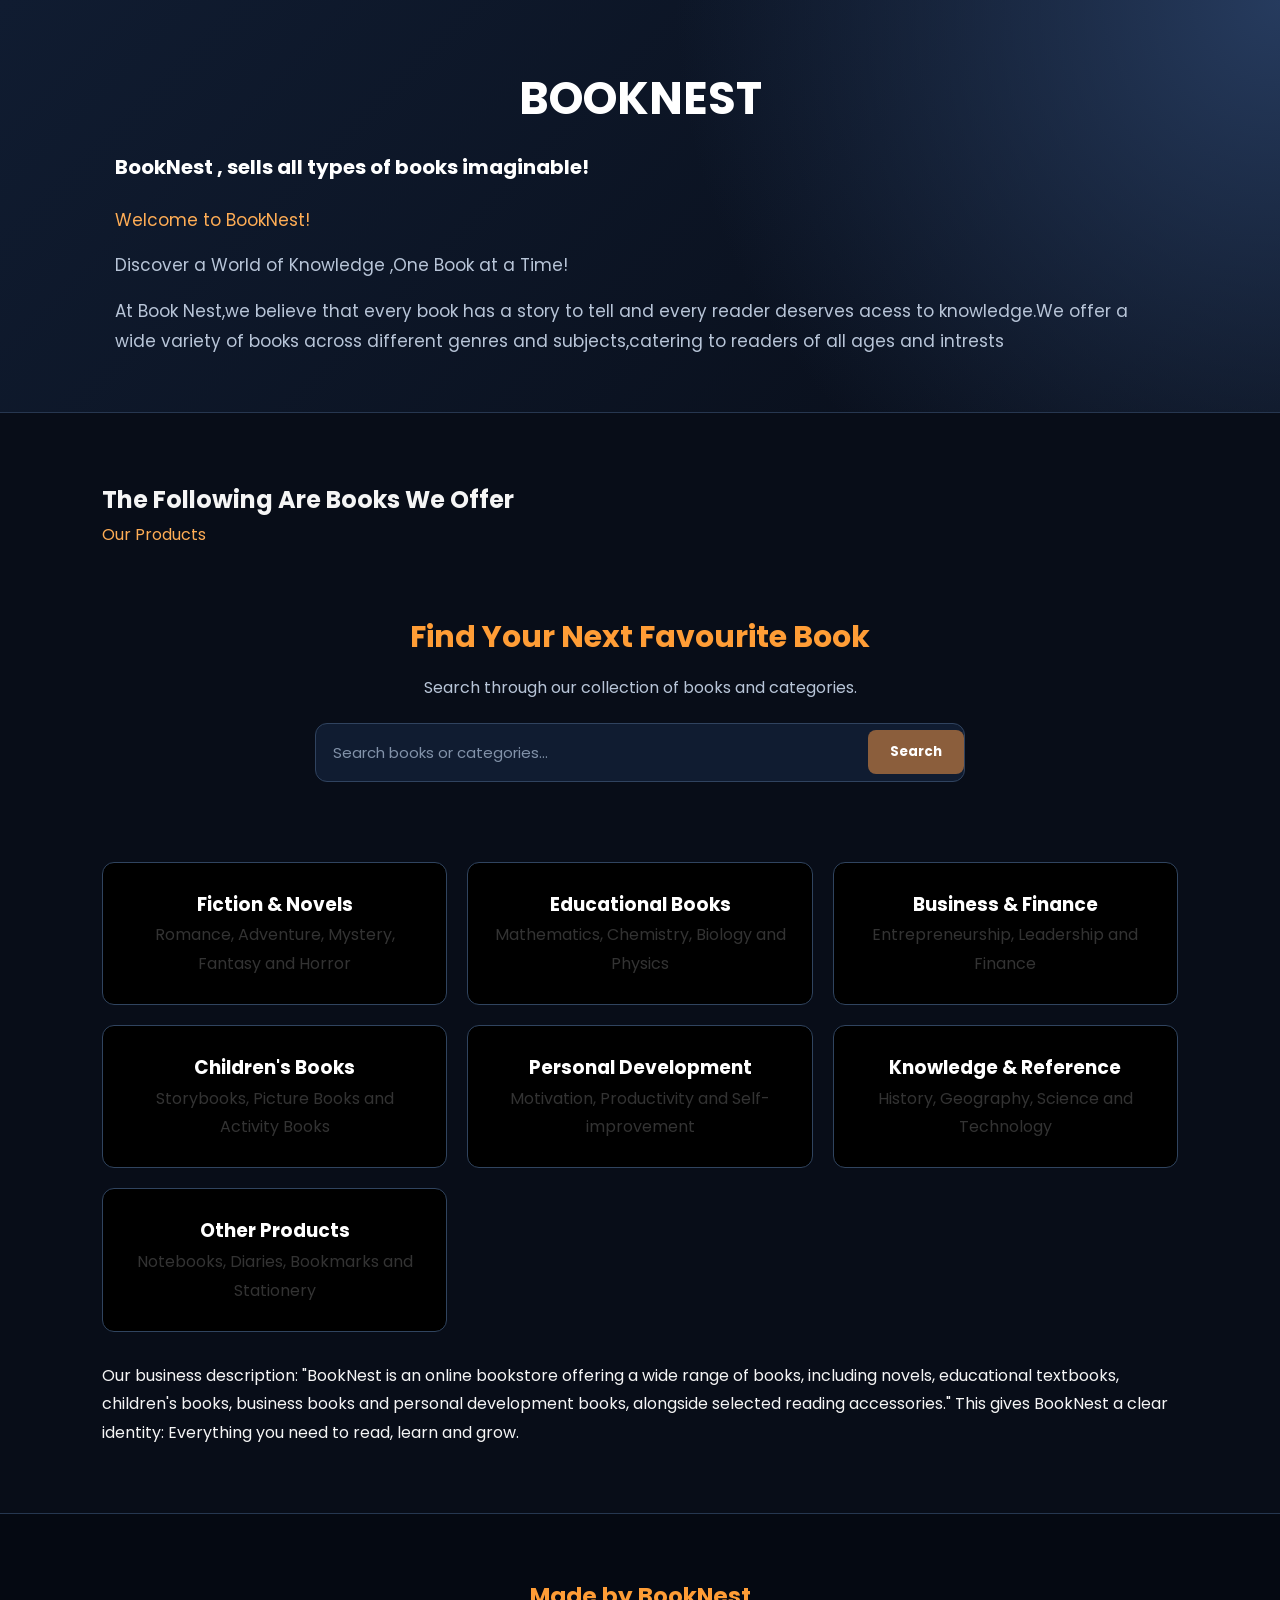
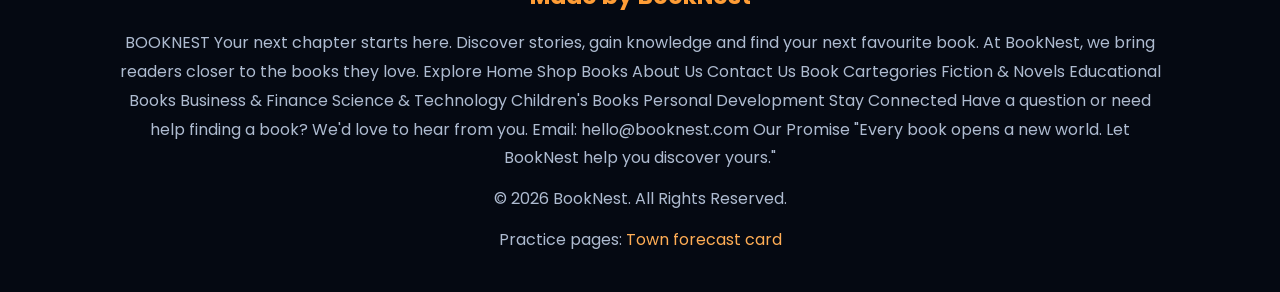
<file: index.html>
<!DOCTYPE html>
<html lang="en">
<head>
  <meta charset="UTF-8">
  <meta name="viewport" content="width=device-width, initial-scale=1">
  <title>BOOKNEST</title>
  <link rel="icon" href="data:,">
  <link rel="stylesheet" href="style.css">
</head>
<body>
  <a class="skip-link" href="#main">Skip to the main content</a>
  

  <header>
    <h1>BOOKNEST</h1>
    <h2>BookNest , sells all types of books imaginable!</h2>
    <p class="note">Welcome to BookNest!</p>
    <p>Discover a World of Knowledge ,One Book at a Time!</p>
    <p>At Book Nest,we believe that every book has a story to tell and every reader deserves acess to knowledge.We offer a wide variety of books across different genres and subjects,catering to readers of all ages and intrests</p>
  </header>

 

<main id="main">
    <section class="card" aria-labelledby="items-title">

        <h2 id="items-title">The Following Are Books We Offer</h2>
        <p class="note">Our Products</p>

        <!-- BOOK SEARCH SECTION -->
        <div class="search-section">

            <h2>Find Your Next Favourite Book</h2>

            <p>Search through our collection of books and categories.</p>

            <form class="search-box" id="bookSearch">

                <input
                    type="search"
                    id="searchInput"
                    placeholder="Search books or categories..."
                    aria-label="Search books or categories"
                >

                <button type="submit">Search</button>

            </form>

            <p id="searchMessage" class="search-message"></p>

        </div>

        <!-- BOOK CATEGORY CARDS -->
        <div class="category-grid">

            <a href="fiction.html" class="category-tab">
                <h3>Fiction & Novels</h3>
                <p>Romance, Adventure, Mystery, Fantasy and Horror</p>
            </a>

            <a href="education.html" class="category-tab">
                <h3>Educational Books</h3>
                <p>Mathematics, Chemistry, Biology and Physics</p>
            </a>

            <a href="business.html" class="category-tab">
                <h3>Business & Finance</h3>
                <p>Entrepreneurship, Leadership and Finance</p>
            </a>

            <a href="children.html" class="category-tab">
                <h3>Children's Books</h3>
                <p>Storybooks, Picture Books and Activity Books</p>
            </a>

            <a href="development.html" class="category-tab">
                <h3>Personal Development</h3>
                <p>Motivation, Productivity and Self-improvement</p>
            </a>

            <a href="knowledge.html" class="category-tab">
                <h3>Knowledge & Reference</h3>
                <p>History, Geography, Science and Technology</p>
            </a>

            <a href="products.html" class="category-tab">
                <h3>Other Products</h3>
                <p>Notebooks, Diaries, Bookmarks and Stationery</p>
            </a>

</div>

Our business description:

"BookNest is an online bookstore offering a wide range of books, including novels, educational textbooks, children's books, business books and personal development books, alongside selected reading accessories."

This gives BookNest a clear identity: Everything you need to read, learn and grow.</p>

     
    </section>
  </main>

  <footer>
    <p>Made by BookNest</p>
    <p>BOOKNEST

Your next chapter starts here.
Discover stories, gain knowledge and find your next favourite book. At BookNest, we bring readers closer to the books they love.
Explore
Home
Shop Books
About Us
Contact Us
Book Cartegories
Fiction & Novels
Educational Books
Business & Finance
Science & Technology
Children's Books
Personal Development
Stay Connected
Have a question or need help finding a book? We'd love to hear from you.
Email: hello@booknest.com
Our Promise
"Every book opens a new world. Let BookNest help you discover yours."

<p>© 2026 BookNest. All Rights Reserved.</p>
    <p>Practice pages: <a href="practice/index.html">Town forecast card</a></p>
  </footer>

  <script type="module" src="app.js"></script>
</body>
</html>
</file>
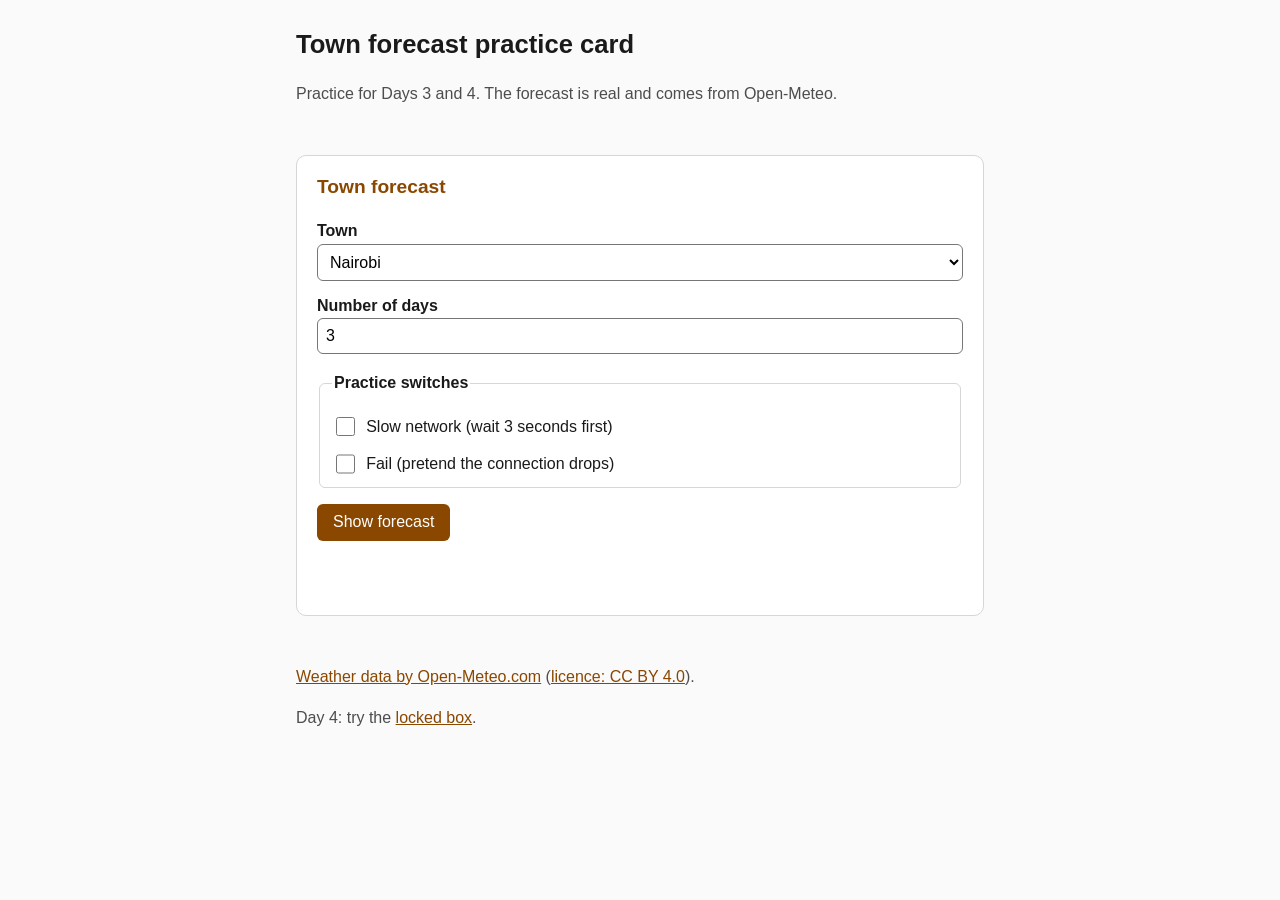
<file: practice/index.html>
<!DOCTYPE html>
<html lang="en">
<head>
  <meta charset="UTF-8">
  <meta name="viewport" content="width=device-width, initial-scale=1">
  <title>Town forecast practice card</title>
  <link rel="icon" href="data:,">
  <link rel="stylesheet" href="practice.css">
</head>
<body>
  <header>
    <h1>Town forecast practice card</h1>
    <p class="note">Practice for Days 3 and 4. The forecast is real and comes from Open-Meteo.</p>
  </header>

  <main>
    <section class="card" aria-labelledby="forecast-title">
      <h2 id="forecast-title">Town forecast</h2>
      <form id="forecast-form">
        <label for="town">Town</label>
        <select id="town"></select>

        <label for="days">Number of days</label>
        <input id="days" type="text" inputmode="numeric" autocomplete="off" value="3">

        <fieldset>
          <legend>Practice switches</legend>
          <label class="switch" for="slow-switch">
            <input id="slow-switch" type="checkbox">
            Slow network (wait 3 seconds first)
          </label>
          <label class="switch" for="fail-switch">
            <input id="fail-switch" type="checkbox">
            Fail (pretend the connection drops)
          </label>
        </fieldset>

        <button type="submit">Show forecast</button>
      </form>

      <p id="forecast-status" class="status" role="status" aria-live="polite"></p>
      <ul id="forecast-list" class="list"></ul>
    </section>
  </main>

  <footer>
    <p><a href="https://open-meteo.com/">Weather data by Open-Meteo.com</a> (<a href="https://open-meteo.com/en/licence">licence: CC BY 4.0</a>).</p>
    <p>Day 4: try the <a href="lock.html">locked box</a>.</p>
  </footer>

  <script type="module" src="app.js"></script>
</body>
</html>
</file>
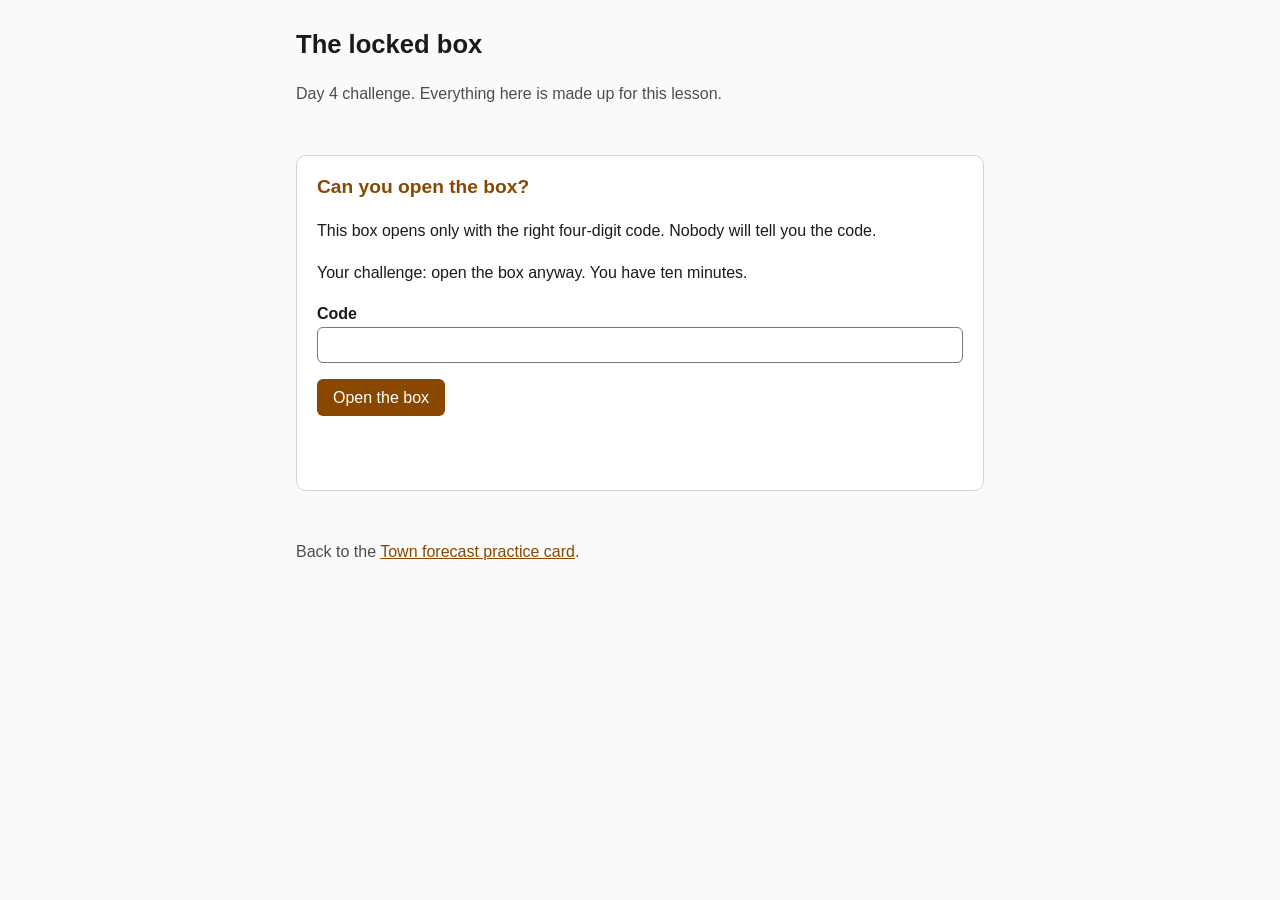
<file: practice/lock.html>
<!DOCTYPE html>
<html lang="en">
<head>
  <meta charset="UTF-8">
  <meta name="viewport" content="width=device-width, initial-scale=1">
  <title>The locked box</title>
  <link rel="icon" href="data:,">
  <link rel="stylesheet" href="practice.css">
</head>
<body>
  <header>
    <h1>The locked box</h1>
    <p class="note">Day 4 challenge. Everything here is made up for this lesson.</p>
  </header>

  <main>
    <section class="card" aria-labelledby="box-title">
      <h2 id="box-title">Can you open the box?</h2>
      <p>This box opens only with the right four-digit code. Nobody will tell you the code.</p>
      <p>Your challenge: open the box anyway. You have ten minutes.</p>

      <form id="lock-form">
        <label for="code">Code</label>
        <input id="code" type="text" inputmode="numeric" autocomplete="off" maxlength="4">
        <button type="submit">Open the box</button>
      </form>

      <p id="lock-status" class="status" role="status" aria-live="polite"></p>
      <p id="secret" class="secret" hidden></p>
    </section>
  </main>

  <footer>
    <p>Back to the <a href="index.html">Town forecast practice card</a>.</p>
  </footer>

  <script>
    // The lock. This check runs in the browser.
    const SECRET_CODE = '7319'
    const SECRET_MESSAGE = 'The secret: Twiga the giraffe hid the last mandazi on the top shelf.'

    const lockForm = document.querySelector('#lock-form')
    const codeInput = document.querySelector('#code')
    const lockStatus = document.querySelector('#lock-status')
    const secret = document.querySelector('#secret')

    lockForm.addEventListener('submit', (event) => {
      event.preventDefault()
      if (codeInput.value.trim() === SECRET_CODE) {
        lockStatus.dataset.kind = 'ok'
        lockStatus.textContent = 'Unlocked! The box is open.'
        secret.textContent = SECRET_MESSAGE
        secret.hidden = false
      } else {
        lockStatus.dataset.kind = 'error'
        lockStatus.textContent = 'Wrong code. The box stays locked.'
        secret.hidden = true
      }
    })
  </script>
</body>
</html>
</file>
<file: style.css>
/* =================================
   BOOKNEST - MODERN DARK WEBSITE
================================= */

@import url('https://fonts.googleapis.com/css2?family=Poppins:wght@300;400;500;600;700;800&display=swap');

* {
    margin: 0;
    padding: 0;
    box-sizing: border-box;
}

html {
    scroll-behavior: smooth;
}

body {
    font-family: 'Poppins', sans-serif;
    background: #080d18;
    color: #f5f5f5;
    line-height: 1.8;
    min-height: 100vh;
}

/* HEADER */

header {
    padding: 70px 9% 55px;
    background:
        radial-gradient(circle at top right, #263b5e, transparent 45%),
        linear-gradient(135deg, #101c31, #080d18);
    border-bottom: 1px solid #273750;
}

header h1 {
    font-size: clamp(28px, 4vw, 45px);
    color: #ffffff;
    line-height: 1.3;
    margin-bottom: 25px;
    transition: 0.4s ease;
    text-align: center;

}


header h1:hover {
    color: #ff9d36;
    text-shadow: 0 0 10px #ff9d36,
                 0 0 25px #ff7518;
}

header h2 {
    font-size: clamp(20px, 1vw, 12px);
    color: #ffffff;
    line-height: 1.3;
    margin-bottom: 25px;
    transition: 0.4s ease;
}

header h2:hover {
    color: #ff9d36;
    text-shadow: 0 0 10px #ff9d36,
                 0 0 25px #ff7518;
}
header p {
    color: #b8c5d8;
    font-size: 17px;
    margin-top: 15px;
}

.note {
    color: #ffad55;
}

/* MAIN CONTENT */

main {
    width: 84%;
    max-width: 1200px;
    margin: 65px auto;
}


/* STATUS */

.status {
    color: #ffad55;
    margin-top: 15px;
}

/* FOOTER */

footer {
    background: #050912;
    border-top: 1px solid #263750;
    padding: 50px 9% 25px;
    color: #aebbd0;
    text-align: center;
}

footer p {
    margin: 12px 0;
}

footer p:first-child {
    color: #ff9d36;
    font-size: 23px;
    font-weight: 700;
}

footer a {
    color: #ffad55;
    text-decoration: none;
    transition: 0.3s ease;
}

footer a:hover {
    color: white;
    text-shadow: 0 0 10px #ff9d36,
                 0 0 20px #ff7518;
}

/* LINKS */

a {
    transition: 0.3s ease;
}

/* SKIP LINK */

.skip-link {
    position: absolute;
    left: -9999px;
    top: 10px;
    background: #ff9d36;
    color: #080d18;
    padding: 10px 18px;
    border-radius: 8px;
    z-index: 100;
}

.skip-link:focus {
    left: 10px;
}

/* SELECTION */

::selection {
    background: #ff9d36;
    color: #080d18;
}

/* SCROLLBAR */

::-webkit-scrollbar {
    width: 9px;
}

::-webkit-scrollbar-track {
    background: #080d18;
}

::-webkit-scrollbar-thumb {
    background: #ff9d36;
    border-radius: 10px;
}

/* MOBILE RESPONSIVENESS */

@media (max-width: 768px) {

    header {
        padding: 45px 6%;
    }

    main {
        width: 90%;
        margin: 35px auto;
    }

    .card {
        padding: 22px;
    }

    .card h2 {
        font-size: 23px;
    }

    footer {
        padding: 35px 6%;
    }
}                                           
/* BOOK CATEGORY GRID */

.category-grid {
    display: flex;
    align-self: center;
    gap: 25px;
    margin-top: 30px;
}

/* INDIVIDUAL CATEGORY TABS */

.category-tab {
    background: linear-gradient(145deg, #172943, #0b1427);
    border: 1px solid #30435f;
    border-radius: 16px;
    padding: 25px;
    transition: all 0.4s ease;
    
}

/* CATEGORY GLOW EFFECT */

.category-tab:hover {
    transform: translateY(-8px);
    border-color: #ff9d36;

    box-shadow:
        0 0 10px rgba(255,157,54,0.5),
        0 0 25px rgba(255,157,54,0.3),
        0 0 45px rgba(255,117,24,0.2);
}

/* CATEGORY TITLES */

.category-tab h2 {
    color: #ff9d36;
    font-size: 21px;
    margin-bottom: 15px;
    transition: 0.3s ease;
}

.category-tab:hover h2 {
    text-shadow:
        0 0 8px #ff9d36,
        0 0 18px #ff7518;
}

/* CATEGORY LIST */

.category-tab ul {
    list-style: none;
}

.category-tab li {
    color: #c1ccdc;
    padding: 7px 10px;
    border-radius: 7px;
    transition: 0.3s ease;
}

.category-tab li:hover {
    background: #263954;
    color: #ffad55;
    transform: translateX(6px);
}

/* MOBILE RESPONSIVENESS */

@media (max-width: 768px) {
    .category-grid {
        grid-template-columns: 1fr;
    }
}

/* MOBILE RESPONSIVENESS */

@media (max-width: 768px) {
    .category-tab:last-child {
        width: 100%;
    }
}
/* SEARCH SECTION */

.search-section {
    text-align: center;
    margin: 35px 0 45px;
}

.search-section h2 {
    color: #ff9d36;
    font-size: 27px;
    margin-bottom: 8px;
    text-align: center;
}

.search-section p {
    color: #b8c5d8;
    margin-bottom: 20px;
    text-align: center;
}

/* SEARCH BOX */

.search-box {
    
    max-width: 650px;
    margin: 0 auto;
    background: #101c31;
    border: 1px solid #30435f;
    border-radius: 12px;
    overflow: hidden;
    transition: 0.3s ease;
    text-align: center;
}

.search-box:focus-within {
    border-color: #ff9d36;
    box-shadow: 0 0 12px rgba(255,157,54,0.5),
                0 0 25px rgba(255,157,54,0.2);
}

/* INPUT */

.search-box input {
    flex: 1;
    min-width: 0;
    padding: 17px;
    background: transparent;
    border: none;
    outline: none;
    color: white;
    font-family: 'Poppins', sans-serif;
    font-size: 15px;
}

.search-box input::placeholder {
    color: #8292a9;
}

/* SEARCH BUTTON */

.search-box button {
    padding: 0 28px;
    background: #ff9d36;
    color: #080d18;
    border: none;
    font-weight: 700;
    font-family: 'Poppins', sans-serif;
    cursor: pointer;
    transition: 0.3s ease;
    text-align: center;
}

.search-box button:hover {
    background: #ff7518;
    box-shadow: 0 0 15px #ff9d36;
}

/* SEARCH MESSAGE */

.search-message {
    margin-top: 15px;
    color: #ffad55;
    font-size: 14px;
}

@media (max-width: 600px) {
    .search-box input {
        padding: 13px;
        font-size: 13px;
    }

    .search-box button {
        padding: 0 17px;
    }

    .search-section h2 {
        font-size: 21px;
    }
}
.category-tab {
    display: block;
    text-decoration: none;
    color: white;
    cursor: pointer;
}
/* BOOK CATEGORY PAGES */

.book-page {
    max-width: 1200px;
    margin: 40px auto;
    padding: 25px;
}

.page-heading {
    text-align: center;
    margin-bottom: 35px;
}

.page-heading h2 {
    color: #ff9d36;
    font-size: 30px;
}

.page-heading p {
    color: #cccccc;
}

.book-grid {
    display: grid;
    grid-template-columns: repeat(auto-fit, minmax(190px, 1fr));
    gap: 25px;
}

.book-item {
    background: #ffffff;
    color: #080d18;
    padding: 15px;
    border-radius: 12px;
    text-align: center;
    transition: 0.3s ease;
}

.book-item:hover {
    transform: translateY(-7px);
    box-shadow: 0 0 18px #ff9d36;
}

.book-item img {
    width: 100%;
    height: 230px;
    object-fit: contain;
    background: #eeeeee;
    border-radius: 8px;
}

.book-item h3 {
    font-size: 17px;
    margin: 12px 0 8px;
}

.book-item p {
    font-size: 14px;
    line-height: 1.5;
}

.book-price {
    color: #d87513;
    font-weight: bold;
}

.back-link {
    display: inline-block;
    margin-top: 35px;
    padding: 12px 22px;
    background: #ff9d36;
    color: #080d18;
    text-decoration: none;
    border-radius: 7px;
    font-weight: bold;
}

.back-link:hover {
    background: #ffffff;
}

.category-tab {
    display: block;
    color: inherit;
    text-decoration: none;
}

@media (max-width: 600px) {
    .book-page {
        padding: 15px;
    }

    .page-heading h2 {
        font-size: 24px;
    }
}
/* MAIN CARD CONTAINER */

.main-card {
    width: 90%;
    max-width: 1500px;
    margin: 60px auto;
    padding: 40px;
    background: #101a2c;
    border: 1px solid #30445f;
    border-radius: 20px;
    box-shadow: 0 10px 35px rgba(0, 0, 0, 0.3);

    display: grid;
    grid-template-columns: 1fr 1.1fr;
    gap: 35px;

}

/* SEARCH SECTION */

.search-section {
    text-align: center;
    padding: 20px 5px;
}

.search-section h2 {
    color: #ff9d36;
    font-size: 30px;
}

/* CATEGORY SECTION */

.category-grid {
    display: grid;
    grid-template-columns: repeat(2, 1fr);
    gap: 25px;
    text-align: center;
}

.category-tab {
    background: linear-gradient(145deg, #192b44, #0d1729);
    border: 1px solid #30445f;
    border-radius: 20px;
    padding: 25px;
    color: white;
    text-decoration: none;
    transition: 0.3s;
    text-align: center;
}

.category-tab h3 {
    color: white;
}

.category-tab p {
    line-height: 1.8;
}

/* MOBILE RESPONSIVENESS */

@media (max-width: 900px) {
    .main-card {
        grid-template-columns: 1fr;
        padding: 25px;
    }
}

@media (max-width: 550px) {
    .category-grid {
        grid-template-columns: 1fr;
    }
}

/* ARRANGE CLICKABLE CATEGORY TABS LEFT TO RIGHT */
.category-grid {
    display: grid;
    grid-template-columns: repeat(3, 1fr);
    gap: 20px;
    margin: 25px auto;
    width: 100%;
}

/* STYLE THE CLICKABLE TABS */
.category-tab {
    display: block;
    padding: 25px;
    text-align: center;
    background-color: #f5e6d3;
    border-radius: 12px;
    text-decoration: none;
    color: #333;
    transition: 0.3s ease;
}

/* HOVER EFFECT */
.category-tab:hover {
    background-color: #8b5e3c;
    color: white;
    transform: translateY(-5px);
}


/* SEARCH SECTION */
.search-section {
    width: 100%;
    text-align: center;
    margin: 40px auto;
}

.search-section h2 {
    text-align: center;
    margin-bottom: 10px;
}

.search-section p {
    text-align: center;
}

/* SEARCH BAR */
.search-box {
    display: flex;
    justify-content: center;
    align-items: center;
    gap: 10px;
    margin: 20px auto;
}



.search-box button {
    padding: 12px 22px;
    background: #8b5e3c;
    color: white;
    border: none;
    border-radius: 8px;
    cursor: pointer;
}

/* CATEGORY CARDS */
.category-grid {
    display: grid;
    grid-template-columns: repeat(3, 1fr);
    gap: 20px;
    margin: 30px auto;
    width: 100%;
}

.category-tab {
    display: block;
    padding: 25px;
    text-align: center;
    background: #000000;
    color: #333;
    text-decoration: none;
    border-radius: 12px;
    transition: 0.3s;
}

.category-tab:hover {
    background: #8b5e3c;
    color: rgb(0, 0, 0);
    transform: translateY(-5px);
}

/* RESPONSIVE DESIGN */
@media (max-width: 900px) {
    .category-grid {
        grid-template-columns: repeat(2, 1fr);
    }
}

@media (max-width: 600px) {
    .category-grid {
        grid-template-columns: 1fr;
    }
}
</file>
<file: practice/practice.css>
/* Practice card styles. Every text colour passes the 4.5:1 contrast check. */

:root {
  --text: #1a1a1a;
  --muted: #4d4d4d;
  --accent: #8a4700;
  --border: #d6d6d6;
  --ok: #1e6b3a;
  --error: #a4161a;
  --focus: #1a5fb4;
}

* {
  box-sizing: border-box;
}

body {
  margin: 0;
  font-family: Arial, Helvetica, sans-serif;
  color: var(--text);
  line-height: 1.6;
  background: #fafafa;
}

header,
main,
footer {
  max-width: 720px;
  margin: 0 auto;
  padding: 1rem;
}

h1 {
  margin: 0.5rem 0;
  font-size: 1.6rem;
}

h2 {
  margin-top: 0;
  font-size: 1.2rem;
  color: var(--accent);
}

.note,
footer {
  color: var(--muted);
}

a {
  color: var(--accent);
}

.card {
  background: #fff;
  border: 1px solid var(--border);
  border-radius: 10px;
  padding: 1rem 1.25rem;
}

label {
  display: block;
  margin-top: 0.75rem;
  font-weight: bold;
}

input[type='text'],
select {
  width: 100%;
  padding: 0.5rem;
  font-size: 1rem;
  border: 1px solid #767676;
  border-radius: 6px;
  background: #fff;
}

fieldset {
  margin-top: 1rem;
  border: 1px solid var(--border);
  border-radius: 6px;
}

legend {
  font-weight: bold;
}

/* The practice switches sit on one line with their tick box */
label.switch {
  display: flex;
  gap: 0.5rem;
  align-items: center;
  font-weight: normal;
}

input[type='checkbox'] {
  width: 1.2rem;
  height: 1.2rem;
}

button {
  margin-top: 1rem;
  padding: 0.6rem 1rem;
  font-size: 1rem;
  color: #fff;
  background: var(--accent);
  border: none;
  border-radius: 6px;
  cursor: pointer;
}

/* Keyboard users must always see where they are */
input:focus-visible,
select:focus-visible,
button:focus-visible,
a:focus-visible {
  outline: 3px solid var(--focus);
  outline-offset: 2px;
}

/* Status messages say what happened in words, not only in colour */
.status {
  min-height: 1.6em;
  font-weight: bold;
}

.status[data-kind='loading'],
.status[data-kind='empty'] {
  color: var(--muted);
}

.status[data-kind='ok'] {
  color: var(--ok);
}

.status[data-kind='error'] {
  color: var(--error);
}

.list {
  padding-left: 1.2rem;
}

/* The secret message, shown once the box is open */
.secret {
  padding: 0.75rem 1rem;
  border-left: 6px solid var(--ok);
  background: #eef6f0;
  font-size: 1.1rem;
}
</file>
